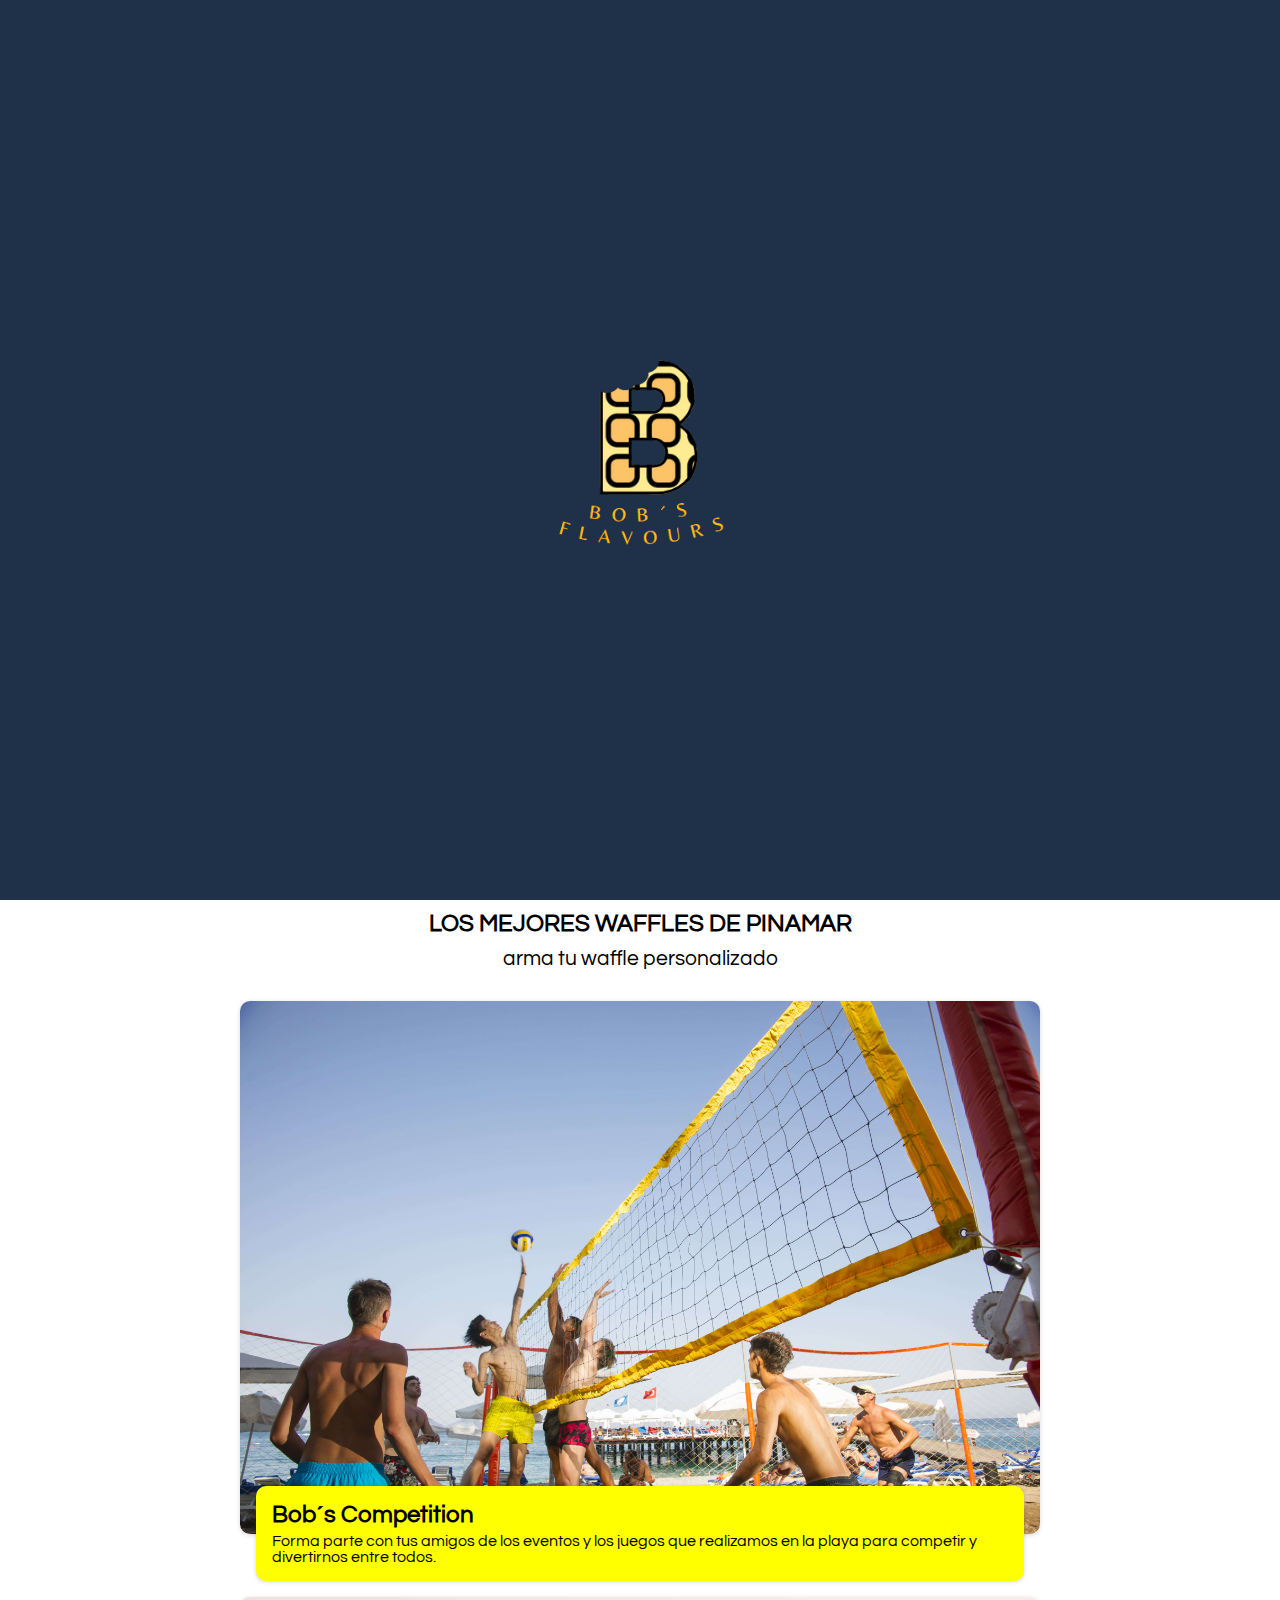
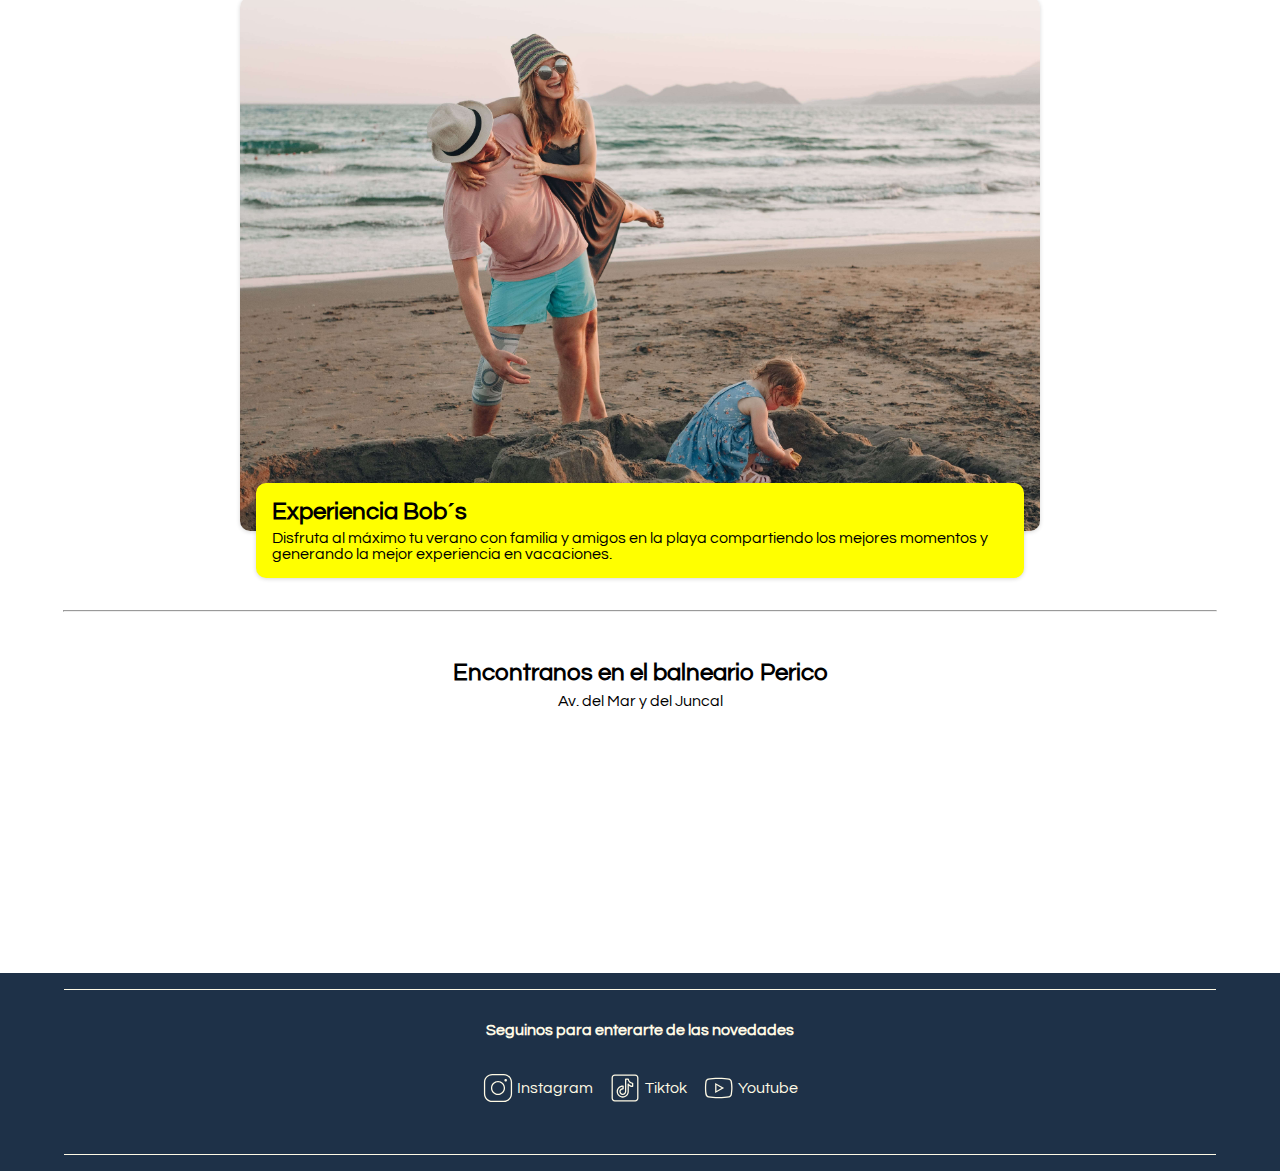
<file: index.html>
<!DOCTYPE html>
<html lang="es">
<head>
    <meta charset="UTF-8">
    <meta name="viewport" content="width=device-width, initial-scale=1.0">
    <meta name="author" content="Waffles Pinamar">
    <meta name="description" content="Disfruta de los mejores waffles en la playa en Pinamar. Nuestra marca ofrece sabores únicos y experiencias inolvidables en un entorno paradisíaco. ¡Endulza tu día con nosotros!">
    <meta name="keywords" content="waffles, postres, Pinamar, playa, balneario, gastronomía, dulces, snacks, comida playa">
    <meta name="robots" content="index, follow">
    <link rel="preconnect" href="https://fonts.googleapis.com">
    <link rel="preconnect" href="https://fonts.gstatic.com" crossorigin>
    <link href="https://fonts.googleapis.com/css2?family=Poppins:ital,wght@0,100;0,200;0,300;0,400;0,500;0,600;0,700;0,800;0,900;1,100;1,200;1,300;1,400;1,500;1,600;1,700;1,800;1,900&family=Questrial&display=swap" rel="stylesheet">
    <link rel="stylesheet" href="style.css">
    <title>Bob's</title>
    <!-- Open Graph para redes sociales -->
    <meta property="og:title" content="Waffles Pinamar - Los Mejores Waffles en la Playa">
    <meta property="og:description" content="Disfruta de los mejores waffles en Pinamar, con sabores únicos y una experiencia junto al mar. ¡Ven a visitarnos!">
    <meta property="og:image" content="https://bobswaffles.com/assets/img/Logo.png">
    <meta property="og:url" content="https://bobswaffles.com">
    <meta property="og:type" content="website">

    <!-- Twitter Cards -->
    <meta name="twitter:card" content="summary_large_image">
    <meta name="twitter:title" content="Waffles Pinamar - Los Mejores Waffles en la Playa">
    <meta name="twitter:description" content="Descubre los mejores waffles en Pinamar, ideales para disfrutar en la playa. ¡Prueba nuestro sabor único!">
    <meta name="twitter:image" content="https://bobswaffles.com/assets/img/Logo.png">

    <!-- Favicon -->
    <link rel="icon" type="image/png" href="assets/img/Logo.png"> <!-- Reemplaza con tu archivo de favicon -->
    <link rel="apple-touch-icon" href="assets/img/Logo.png"> <!-- Para dispositivos Apple -->
</head>
<body>
    <div id="splash-screen">
        <img src="assets/img/Logo.png" loading="lazy" alt="Logo" id="logo">
      </div>
    <header>
        <div class="logo">
            <a href=""><img class="logo" src="assets/img/Logo.png" alt="Logo Bob's"></a>
        </div>
        <div class="menu">
            <ul>
                <li><a href="assets/pages/nosotros.html">Nosotros</a></li>
                <li><a href="assets/pages/menu.html">Menú</a></li>
                <li><a href="#location">Ubicación</a></li>
            </ul>
        </div>
        <div class="space">

        </div>
    </header>

    <main>
        <!-- Video Inicio -->
        <section class="video-incio">
            <video autoplay muted loop class="video" src="assets/Video/VideosOriginal.mp4" playsinline></video>

        </section>
        <section class="video-texto">
            <div class="videos-iconos">
                <ul>
                    <li>
                        <a href="">
                        <svg xmlns="http://www.w3.org/2000/svg" x="0px" y="0px" width="50" height="50" viewBox="0 0 50 50">
                            <path d="M 16 3 C 8.8324839 3 3 8.8324839 3 16 L 3 34 C 3 41.167516 8.8324839 47 16 47 L 34 47 C 41.167516 47 47 41.167516 47 34 L 47 16 C 47 8.8324839 41.167516 3 34 3 L 16 3 z M 16 5 L 34 5 C 40.086484 5 45 9.9135161 45 16 L 45 34 C 45 40.086484 40.086484 45 34 45 L 16 45 C 9.9135161 45 5 40.086484 5 34 L 5 16 C 5 9.9135161 9.9135161 5 16 5 z M 37 11 A 2 2 0 0 0 35 13 A 2 2 0 0 0 37 15 A 2 2 0 0 0 39 13 A 2 2 0 0 0 37 11 z M 25 14 C 18.936712 14 14 18.936712 14 25 C 14 31.063288 18.936712 36 25 36 C 31.063288 36 36 31.063288 36 25 C 36 18.936712 31.063288 14 25 14 z M 25 16 C 29.982407 16 34 20.017593 34 25 C 34 29.982407 29.982407 34 25 34 C 20.017593 34 16 29.982407 16 25 C 16 20.017593 20.017593 16 25 16 z"></path>
                            </svg>
                        </a>
                    </li>
                    <li>
                        <a href="">
                            <svg xmlns="http://www.w3.org/2000/svg" x="0px" y="0px" width="50" height="50" viewBox="0 0 50 50">
                                <path d="M 9 4 C 6.2495759 4 4 6.2495759 4 9 L 4 41 C 4 43.750424 6.2495759 46 9 46 L 41 46 C 43.750424 46 46 43.750424 46 41 L 46 9 C 46 6.2495759 43.750424 4 41 4 L 9 4 z M 9 6 L 41 6 C 42.671576 6 44 7.3284241 44 9 L 44 41 C 44 42.671576 42.671576 44 41 44 L 9 44 C 7.3284241 44 6 42.671576 6 41 L 6 9 C 6 7.3284241 7.3284241 6 9 6 z M 26.042969 10 A 1.0001 1.0001 0 0 0 25.042969 10.998047 C 25.042969 10.998047 25.031984 15.873262 25.021484 20.759766 C 25.016184 23.203017 25.009799 25.64879 25.005859 27.490234 C 25.001922 29.331679 25 30.496833 25 30.59375 C 25 32.409009 23.351421 33.892578 21.472656 33.892578 C 19.608867 33.892578 18.121094 32.402853 18.121094 30.539062 C 18.121094 28.675273 19.608867 27.1875 21.472656 27.1875 C 21.535796 27.1875 21.663054 27.208245 21.880859 27.234375 A 1.0001 1.0001 0 0 0 23 26.240234 L 23 22.039062 A 1.0001 1.0001 0 0 0 22.0625 21.041016 C 21.906673 21.031216 21.710581 21.011719 21.472656 21.011719 C 16.223131 21.011719 11.945313 25.289537 11.945312 30.539062 C 11.945312 35.788589 16.223131 40.066406 21.472656 40.066406 C 26.72204 40.066409 31 35.788588 31 30.539062 L 31 21.490234 C 32.454611 22.653646 34.267517 23.390625 36.269531 23.390625 C 36.542588 23.390625 36.802305 23.374442 37.050781 23.351562 A 1.0001 1.0001 0 0 0 37.958984 22.355469 L 37.958984 17.685547 A 1.0001 1.0001 0 0 0 37.03125 16.6875 C 33.886609 16.461891 31.379838 14.012216 31.052734 10.896484 A 1.0001 1.0001 0 0 0 30.058594 10 L 26.042969 10 z M 27.041016 12 L 29.322266 12 C 30.049047 15.2987 32.626734 17.814404 35.958984 18.445312 L 35.958984 21.310547 C 33.820114 21.201935 31.941489 20.134948 30.835938 18.453125 A 1.0001 1.0001 0 0 0 29 19.003906 L 29 30.539062 C 29 34.707538 25.641273 38.066406 21.472656 38.066406 C 17.304181 38.066406 13.945312 34.707538 13.945312 30.539062 C 13.945312 26.538539 17.066083 23.363182 21 23.107422 L 21 25.283203 C 18.286416 25.535721 16.121094 27.762246 16.121094 30.539062 C 16.121094 33.483274 18.528445 35.892578 21.472656 35.892578 C 24.401892 35.892578 27 33.586491 27 30.59375 C 27 30.64267 27.001859 29.335571 27.005859 27.494141 C 27.009759 25.65271 27.016224 23.20692 27.021484 20.763672 C 27.030884 16.376775 27.039186 12.849206 27.041016 12 z"></path>
                                </svg>
                        </a>
                    </li>
                    <li>
                        <a href="">
                            <svg xmlns="http://www.w3.org/2000/svg" x="0px" y="0px" width="50" height="50" viewBox="0 0 50 50">
                                <path d="M 24.402344 9 C 17.800781 9 11.601563 9.5 8.300781 10.199219 C 6.101563 10.699219 4.199219 12.199219 3.800781 14.5 C 3.402344 16.898438 3 20.5 3 25 C 3 29.5 3.398438 33 3.898438 35.5 C 4.300781 37.699219 6.199219 39.300781 8.398438 39.800781 C 11.902344 40.5 17.898438 41 24.5 41 C 31.101563 41 37.097656 40.5 40.597656 39.800781 C 42.800781 39.300781 44.699219 37.800781 45.097656 35.5 C 45.5 33 46 29.402344 46.097656 24.902344 C 46.097656 20.402344 45.597656 16.800781 45.097656 14.300781 C 44.699219 12.101563 42.800781 10.5 40.597656 10 C 37.097656 9.5 31 9 24.402344 9 Z M 24.402344 11 C 31.601563 11 37.398438 11.597656 40.199219 12.097656 C 41.699219 12.5 42.898438 13.5 43.097656 14.800781 C 43.699219 18 44.097656 21.402344 44.097656 24.902344 C 44 29.199219 43.5 32.699219 43.097656 35.199219 C 42.800781 37.097656 40.800781 37.699219 40.199219 37.902344 C 36.597656 38.601563 30.597656 39.097656 24.597656 39.097656 C 18.597656 39.097656 12.5 38.699219 9 37.902344 C 7.5 37.5 6.300781 36.5 6.101563 35.199219 C 5.300781 32.398438 5 28.699219 5 25 C 5 20.398438 5.402344 17 5.800781 14.902344 C 6.101563 13 8.199219 12.398438 8.699219 12.199219 C 12 11.5 18.101563 11 24.402344 11 Z M 19 17 L 19 33 L 33 25 Z M 21 20.402344 L 29 25 L 21 29.597656 Z"></path>
                                </svg>
                        </a>
                    </li>
                </ul>
            </div>
            <div class="video-txt">
                <h3>CADA WAFFLE<br> ES UNA NUEVA EXPERIENCIA</h3>
                <button>¡PROBA TODAS!</button>
            </div>
        </section>

        <!-- Waffles -->
        <section class="waffles-competition">
            <div class="waffle-competition-txt">
                <h2>LOS MEJORES WAFFLES DE PINAMAR</h2>
                <p>arma tu waffle personalizado</p>
            </div>
            <div class="voleyTexto">
                <img class="voley" loading="lazy" src="assets/img/voley.jpg" alt="">
                <div class="voleySuper">
                <h2>Bob´s Competition</h2>
                <p>Forma parte con tus amigos de los eventos y los juegos  que realizamos en la playa para competir y divertirnos entre todos.</p>
                </div>
            </div>
        </section>
        <!-- Family Beach -->
        <section class="waffles-competition">
            <div class="voleyTexto">
                <img class="voley" loading="lazy" src="assets/img/beach.jpg" alt="">
                <div class="voleySuper">
                <h2>Experiencia Bob´s</h2>
                <p> Disfruta al máximo tu verano con familia y amigos en la playa compartiendo los mejores momentos y generando la mejor experiencia en vacaciones.</p>
                </div>
            </div>
        </section>

        <div class="hr">
        <hr> 
        </div>

        <div class="lof" id="location"></div>
        <!-- Location -->
        <section class="location">
            <h2>Encontranos en el balneario Perico</h2>
            <p>Av. del Mar y del Juncal</p>
            <iframe src="https://www.google.com/maps/embed?pb=!1m18!1m12!1m3!1d50902.06744270664!2d-56.89574763407777!3d-37.11989217649988!2m3!1f0!2f0!3f0!3m2!1i1024!2i768!4f13.1!3m3!1m2!1s0x959c9ca31680bf61%3A0x729c91d143ddf32f!2sRestaurante%20Perico%20Balneario!5e0!3m2!1sen!2sar!4v1734750715689!5m2!1sen!2sar" width="100%" height="200" style="border:0;" allowfullscreen="" loading="lazy" referrerpolicy="no-referrer-when-downgrade"></iframe>
        </section>

        <!-- Redes -->
         <div class="redes">
            <div class="linea"></div>
            <h2>Seguinos para enterarte de las novedades</h2>
            <div class="iconos">
                <div class="iconoRedes">
                    <svg xmlns="http://www.w3.org/2000/svg" x="0px" y="0px" width="100" height="100" viewBox="0,0,256,256">
                        <g fill="#fffae5" fill-rule="nonzero" stroke="none" stroke-width="1" stroke-linecap="butt" stroke-linejoin="miter" stroke-miterlimit="10" stroke-dasharray="" stroke-dashoffset="0" font-family="none" font-weight="none" font-size="none" text-anchor="none" style="mix-blend-mode: normal"><g transform="scale(5.12,5.12)"><path d="M16,3c-7.16752,0 -13,5.83248 -13,13v18c0,7.16752 5.83248,13 13,13h18c7.16752,0 13,-5.83248 13,-13v-18c0,-7.16752 -5.83248,-13 -13,-13zM16,5h18c6.08648,0 11,4.91352 11,11v18c0,6.08648 -4.91352,11 -11,11h-18c-6.08648,0 -11,-4.91352 -11,-11v-18c0,-6.08648 4.91352,-11 11,-11zM37,11c-1.10457,0 -2,0.89543 -2,2c0,1.10457 0.89543,2 2,2c1.10457,0 2,-0.89543 2,-2c0,-1.10457 -0.89543,-2 -2,-2zM25,14c-6.06329,0 -11,4.93671 -11,11c0,6.06329 4.93671,11 11,11c6.06329,0 11,-4.93671 11,-11c0,-6.06329 -4.93671,-11 -11,-11zM25,16c4.98241,0 9,4.01759 9,9c0,4.98241 -4.01759,9 -9,9c-4.98241,0 -9,-4.01759 -9,-9c0,-4.98241 4.01759,-9 9,-9z"></path></g></g>
                        </svg>
                    <p>Instagram</p>
                </div>
                <div class="iconoRedes">
                    <svg xmlns="http://www.w3.org/2000/svg" x="0px" y="0px" width="100" height="100" viewBox="0,0,256,256">
                        <g fill="#fffae5" fill-rule="nonzero" stroke="none" stroke-width="1" stroke-linecap="butt" stroke-linejoin="miter" stroke-miterlimit="10" stroke-dasharray="" stroke-dashoffset="0" font-family="none" font-weight="none" font-size="none" text-anchor="none" style="mix-blend-mode: normal"><g transform="scale(5.12,5.12)"><path d="M9,4c-2.75042,0 -5,2.24958 -5,5v32c0,2.75042 2.24958,5 5,5h32c2.75042,0 5,-2.24958 5,-5v-32c0,-2.75042 -2.24958,-5 -5,-5zM9,6h32c1.67158,0 3,1.32842 3,3v32c0,1.67158 -1.32842,3 -3,3h-32c-1.67158,0 -3,-1.32842 -3,-3v-32c0,-1.67158 1.32842,-3 3,-3zM26.04297,10c-0.5515,0.00005 -0.99887,0.44655 -1,0.99805c0,0 -0.01098,4.87522 -0.02148,9.76172c-0.0053,2.44325 -0.01168,4.88902 -0.01562,6.73047c-0.00394,1.84145 -0.00586,3.0066 -0.00586,3.10352c0,1.81526 -1.64858,3.29883 -3.52734,3.29883c-1.86379,0 -3.35156,-1.48972 -3.35156,-3.35352c0,-1.86379 1.48777,-3.35156 3.35156,-3.35156c0.06314,0 0.1904,0.02075 0.4082,0.04688c0.28415,0.03406 0.56927,-0.05523 0.78323,-0.24529c0.21396,-0.19006 0.33624,-0.46267 0.33591,-0.74885v-4.20117c-0.00005,-0.528 -0.41054,-0.965 -0.9375,-0.99805c-0.15583,-0.0098 -0.35192,-0.0293 -0.58984,-0.0293c-5.24953,0 -9.52734,4.27782 -9.52734,9.52734c0,5.24953 4.27782,9.52734 9.52734,9.52734c5.24938,0 9.52734,-4.27782 9.52734,-9.52734v-9.04883c1.45461,1.16341 3.26752,1.90039 5.26953,1.90039c0.27306,0 0.53277,-0.01618 0.78125,-0.03906c0.51463,-0.04749 0.90832,-0.47927 0.9082,-0.99609v-4.66992c0.0003,-0.52448 -0.40463,-0.9601 -0.92773,-0.99805c-3.14464,-0.22561 -5.65141,-2.67528 -5.97852,-5.79102c-0.05305,-0.50925 -0.48214,-0.89619 -0.99414,-0.89648zM27.04102,12h2.28125c0.72678,3.2987 3.30447,5.8144 6.63672,6.44531v2.86523c-2.13887,-0.10861 -4.01749,-1.1756 -5.12305,-2.85742c-0.24284,-0.36962 -0.69961,-0.53585 -1.12322,-0.40877c-0.4236,0.12708 -0.71344,0.51729 -0.71272,0.95955v11.53516c0,4.16848 -3.35873,7.52734 -7.52734,7.52734c-4.16848,0 -7.52734,-3.35887 -7.52734,-7.52734c0,-4.00052 3.12077,-7.17588 7.05469,-7.43164v2.17578c-2.71358,0.25252 -4.87891,2.47904 -4.87891,5.25586c0,2.94421 2.40735,5.35352 5.35156,5.35352c2.92924,0 5.52734,-2.30609 5.52734,-5.29883c0,0.04892 0.00186,-1.25818 0.00586,-3.09961c0.0039,-1.84143 0.01037,-4.28722 0.01563,-6.73047c0.0094,-4.3869 0.0177,-7.91447 0.01953,-8.76367z"></path></g></g>
                        </svg>
                    <p>Tiktok</p>
                </div>
                <div class="iconoRedes">
                    <svg xmlns="http://www.w3.org/2000/svg" x="0px" y="0px" width="100" height="100" viewBox="0,0,256,256">
                        <g fill="#fffae5" fill-rule="nonzero" stroke="none" stroke-width="1" stroke-linecap="butt" stroke-linejoin="miter" stroke-miterlimit="10" stroke-dasharray="" stroke-dashoffset="0" font-family="none" font-weight="none" font-size="none" text-anchor="none" style="mix-blend-mode: normal"><g transform="scale(5.12,5.12)"><path d="M24.40234,9c-6.60156,0 -12.80078,0.5 -16.10156,1.19922c-2.19922,0.5 -4.10156,2 -4.5,4.30078c-0.39844,2.39844 -0.80078,6 -0.80078,10.5c0,4.5 0.39844,8 0.89844,10.5c0.40234,2.19922 2.30078,3.80078 4.5,4.30078c3.50391,0.69922 9.5,1.19922 16.10156,1.19922c6.60156,0 12.59766,-0.5 16.09766,-1.19922c2.20313,-0.5 4.10156,-2 4.5,-4.30078c0.40234,-2.5 0.90234,-6.09766 1,-10.59766c0,-4.5 -0.5,-8.10156 -1,-10.60156c-0.39844,-2.19922 -2.29687,-3.80078 -4.5,-4.30078c-3.5,-0.5 -9.59766,-1 -16.19531,-1zM24.40234,11c7.19922,0 12.99609,0.59766 15.79688,1.09766c1.5,0.40234 2.69922,1.40234 2.89844,2.70313c0.60156,3.19922 1,6.60156 1,10.10156c-0.09766,4.29688 -0.59766,7.79688 -1,10.29688c-0.29687,1.89844 -2.29687,2.5 -2.89844,2.70313c-3.60156,0.69922 -9.60156,1.19531 -15.60156,1.19531c-6,0 -12.09766,-0.39844 -15.59766,-1.19531c-1.5,-0.40234 -2.69922,-1.40234 -2.89844,-2.70312c-0.80078,-2.80078 -1.10156,-6.5 -1.10156,-10.19922c0,-4.60156 0.40234,-8 0.80078,-10.09766c0.30078,-1.90234 2.39844,-2.50391 2.89844,-2.70312c3.30078,-0.69922 9.40234,-1.19922 15.70313,-1.19922zM19,17v16l14,-8zM21,20.40234l8,4.59766l-8,4.59766z"></path></g></g>
                        </svg>
                    <p>Youtube</p>
                </div>
            </div>
            <div class="linea"></div>
         </div>

    </main>

    <script src="script.js"></script>
</body>
</html>
</file>
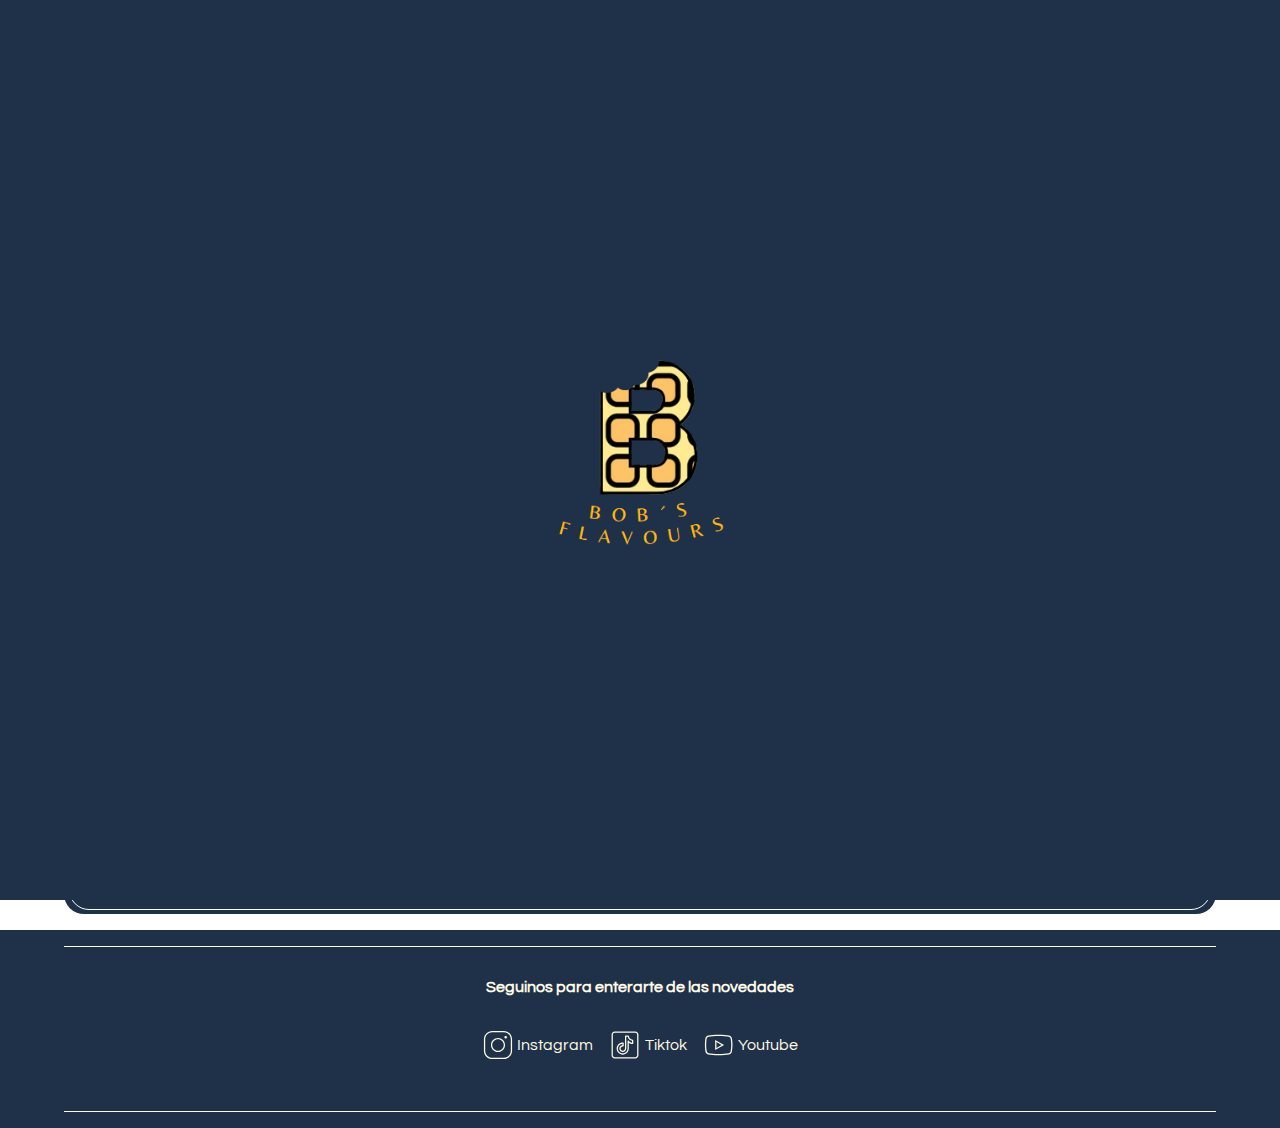
<file: assets/pages/menu.html>
<!DOCTYPE html>
<html lang="es">
<head>
    <meta charset="UTF-8">
    <meta name="viewport" content="width=device-width, initial-scale=1.0">
    <link rel="preconnect" href="https://fonts.googleapis.com">
    <meta name="author" content="Waffles Pinamar">
    <meta name="description" content="Disfruta de los mejores waffles en la playa en Pinamar. Nuestra marca ofrece sabores únicos y experiencias inolvidables en un entorno paradisíaco. ¡Endulza tu día con nosotros!">
    <meta name="keywords" content="waffles, postres, Pinamar, playa, balneario, gastronomía, dulces, snacks, comida playa">
    <meta name="robots" content="index, follow">
    <link rel="preconnect" href="https://fonts.gstatic.com" crossorigin>
    <link href="https://fonts.googleapis.com/css2?family=Poppins:ital,wght@0,100;0,200;0,300;0,400;0,500;0,600;0,700;0,800;0,900;1,100;1,200;1,300;1,400;1,500;1,600;1,700;1,800;1,900&family=Questrial&display=swap" rel="stylesheet">
    <link rel="stylesheet" href="../../style.css">
    <title>Bob's Menu</title>
    <!-- Open Graph para redes sociales -->
    <meta property="og:title" content="Waffles Pinamar - Los Mejores Waffles en la Playa">
    <meta property="og:description" content="Disfruta de los mejores waffles en Pinamar, con sabores únicos y una experiencia junto al mar. ¡Ven a visitarnos!">
    <meta property="og:image" content="https://bobswaffles.com/assets/img/Logo.png">
    <meta property="og:url" content="https://bobswaffles.com">
    <meta property="og:type" content="website">

    <!-- Twitter Cards -->
    <meta name="twitter:card" content="summary_large_image">
    <meta name="twitter:title" content="Waffles Pinamar - Los Mejores Waffles en la Playa">
    <meta name="twitter:description" content="Descubre los mejores waffles en Pinamar, ideales para disfrutar en la playa. ¡Prueba nuestro sabor único!">
    <meta name="twitter:image" content="https://bobswaffles.com/assets/img/Logo.png">

    <!-- Favicon -->
    <link rel="icon" type="image/png" href="../img/Logo.png"> <!-- Reemplaza con tu archivo de favicon -->
    <link rel="apple-touch-icon" href="../img/Logo.png"> <!-- Para dispositivos Apple -->
</head>
<body>
    <div id="splash-screen">
        <img src="../img/Logo.png" loading="lazy" alt="Logo" id="logo">
      </div>
    <header>
        <div class="logo">
            <a href="../../index.html"><img loading="lazy" class="logo" src="../img/Logo.png" alt="Logo Bob's"></a>
        </div>
        <div class="menu">
            <ul>
                <li><a href="nosotros.html">Nosotros</a></li>
                <li><a href="#">Menú</a></li>
                <li><a href="../../index.html#location">Ubicación</a></li>
            </ul>
        </div>
        <div class="space">

        </div>
    </header>
    <div class="carta">
        <h2>Edicion<br>Bob's waffles</h2>
        <div class="dulce">
            <div class="lineaMenu">
                <h3 class="menuTitulo">DULCES</h3>
                <div class="waffle">
                    <p>Waffle</p>
                    <img loading="lazy" src="../img/ferro.webp" alt="Logo de ferrero">
                </div>
                <div class="waffle">
                    <p>Waffle</p>
                    <img loading="lazy" src="../img/logo-chocotorta-receta-oficial.png" alt="Logo de chocotorta">
                </div>
                <div class="waffle">
                    <p>Waffle</p>
                    <img loading="lazy" src="../img/oreo.webp" alt="Logo de oreo">
                </div>
                <div class="waffle">
                    <img loading="lazy" src="../img/Logo_Nutella.svg.png" alt="Logo de nutella">
                    <p>y frutos rojos</p>
                </div>
                <div class="waffle">
                    <img loading="lazy" src="../img/Logo_Nutella.svg.png" alt="Logo de nutella">
                    <p>y frutilla</p>
                </div>
                <div class="waffle">
                    <img loading="lazy" src="../img/Logo_Nutella.svg.png" alt="Logo de nutella">
                </div>
                <div class="waffle">
                    <p>DDL o Crema y Frutos rojos</p>
                </div>
                <div class="waffle">
                    <p>DDL o Crema y Banana</p>
                </div>
                <div class="waffle">
                    <p>DDL o Crema y Frutilla</p>
                </div>
                <div class="waffle">
                    <p>Dulce de leche y Crema</p>
                </div>
                <div class="waffle">
                    <p>Dulce de leche o crema</p>
                </div>
                <div class="waffle">
                    <p>Baño de chocolate</p>
                </div>
            </div>
        </div>

        <div class="salado">
            <div class="lineaBlanca">
                <h3 class="menuTitulo">SALADO</h3>
                <div class="waffleSalado">
                    <p>CAPRESE</p>
                    <p class="fino">Muzza, albahaca, cherry</p>
                </div>
                <div class="waffleSalado">
                    <p>BOBI BOB</p>
                    <p class="fino">Ciboulette, jamón crudo, rúcula, cherry</p>
                </div>
                <div class="waffleSalado">
                    <p>VEGGIE</p>
                    <p class="fino">Ciboulette, cherry, palta, rúcula</p>
                </div>
            </div>
        </div>
        
    </div>


    <div class="redes">
        <div class="linea"></div>
        <h2>Seguinos para enterarte de las novedades</h2>
        <div class="iconos">
            <div class="iconoRedes">
                <svg xmlns="http://www.w3.org/2000/svg" x="0px" y="0px" width="100" height="100" viewBox="0,0,256,256">
                    <g fill="#fffae5" fill-rule="nonzero" stroke="none" stroke-width="1" stroke-linecap="butt" stroke-linejoin="miter" stroke-miterlimit="10" stroke-dasharray="" stroke-dashoffset="0" font-family="none" font-weight="none" font-size="none" text-anchor="none" style="mix-blend-mode: normal"><g transform="scale(5.12,5.12)"><path d="M16,3c-7.16752,0 -13,5.83248 -13,13v18c0,7.16752 5.83248,13 13,13h18c7.16752,0 13,-5.83248 13,-13v-18c0,-7.16752 -5.83248,-13 -13,-13zM16,5h18c6.08648,0 11,4.91352 11,11v18c0,6.08648 -4.91352,11 -11,11h-18c-6.08648,0 -11,-4.91352 -11,-11v-18c0,-6.08648 4.91352,-11 11,-11zM37,11c-1.10457,0 -2,0.89543 -2,2c0,1.10457 0.89543,2 2,2c1.10457,0 2,-0.89543 2,-2c0,-1.10457 -0.89543,-2 -2,-2zM25,14c-6.06329,0 -11,4.93671 -11,11c0,6.06329 4.93671,11 11,11c6.06329,0 11,-4.93671 11,-11c0,-6.06329 -4.93671,-11 -11,-11zM25,16c4.98241,0 9,4.01759 9,9c0,4.98241 -4.01759,9 -9,9c-4.98241,0 -9,-4.01759 -9,-9c0,-4.98241 4.01759,-9 9,-9z"></path></g></g>
                    </svg>
                <p>Instagram</p>
            </div>
            <div class="iconoRedes">
                <svg xmlns="http://www.w3.org/2000/svg" x="0px" y="0px" width="100" height="100" viewBox="0,0,256,256">
                    <g fill="#fffae5" fill-rule="nonzero" stroke="none" stroke-width="1" stroke-linecap="butt" stroke-linejoin="miter" stroke-miterlimit="10" stroke-dasharray="" stroke-dashoffset="0" font-family="none" font-weight="none" font-size="none" text-anchor="none" style="mix-blend-mode: normal"><g transform="scale(5.12,5.12)"><path d="M9,4c-2.75042,0 -5,2.24958 -5,5v32c0,2.75042 2.24958,5 5,5h32c2.75042,0 5,-2.24958 5,-5v-32c0,-2.75042 -2.24958,-5 -5,-5zM9,6h32c1.67158,0 3,1.32842 3,3v32c0,1.67158 -1.32842,3 -3,3h-32c-1.67158,0 -3,-1.32842 -3,-3v-32c0,-1.67158 1.32842,-3 3,-3zM26.04297,10c-0.5515,0.00005 -0.99887,0.44655 -1,0.99805c0,0 -0.01098,4.87522 -0.02148,9.76172c-0.0053,2.44325 -0.01168,4.88902 -0.01562,6.73047c-0.00394,1.84145 -0.00586,3.0066 -0.00586,3.10352c0,1.81526 -1.64858,3.29883 -3.52734,3.29883c-1.86379,0 -3.35156,-1.48972 -3.35156,-3.35352c0,-1.86379 1.48777,-3.35156 3.35156,-3.35156c0.06314,0 0.1904,0.02075 0.4082,0.04688c0.28415,0.03406 0.56927,-0.05523 0.78323,-0.24529c0.21396,-0.19006 0.33624,-0.46267 0.33591,-0.74885v-4.20117c-0.00005,-0.528 -0.41054,-0.965 -0.9375,-0.99805c-0.15583,-0.0098 -0.35192,-0.0293 -0.58984,-0.0293c-5.24953,0 -9.52734,4.27782 -9.52734,9.52734c0,5.24953 4.27782,9.52734 9.52734,9.52734c5.24938,0 9.52734,-4.27782 9.52734,-9.52734v-9.04883c1.45461,1.16341 3.26752,1.90039 5.26953,1.90039c0.27306,0 0.53277,-0.01618 0.78125,-0.03906c0.51463,-0.04749 0.90832,-0.47927 0.9082,-0.99609v-4.66992c0.0003,-0.52448 -0.40463,-0.9601 -0.92773,-0.99805c-3.14464,-0.22561 -5.65141,-2.67528 -5.97852,-5.79102c-0.05305,-0.50925 -0.48214,-0.89619 -0.99414,-0.89648zM27.04102,12h2.28125c0.72678,3.2987 3.30447,5.8144 6.63672,6.44531v2.86523c-2.13887,-0.10861 -4.01749,-1.1756 -5.12305,-2.85742c-0.24284,-0.36962 -0.69961,-0.53585 -1.12322,-0.40877c-0.4236,0.12708 -0.71344,0.51729 -0.71272,0.95955v11.53516c0,4.16848 -3.35873,7.52734 -7.52734,7.52734c-4.16848,0 -7.52734,-3.35887 -7.52734,-7.52734c0,-4.00052 3.12077,-7.17588 7.05469,-7.43164v2.17578c-2.71358,0.25252 -4.87891,2.47904 -4.87891,5.25586c0,2.94421 2.40735,5.35352 5.35156,5.35352c2.92924,0 5.52734,-2.30609 5.52734,-5.29883c0,0.04892 0.00186,-1.25818 0.00586,-3.09961c0.0039,-1.84143 0.01037,-4.28722 0.01563,-6.73047c0.0094,-4.3869 0.0177,-7.91447 0.01953,-8.76367z"></path></g></g>
                    </svg>
                <p>Tiktok</p>
            </div>
            <div class="iconoRedes">
                <svg xmlns="http://www.w3.org/2000/svg" x="0px" y="0px" width="100" height="100" viewBox="0,0,256,256">
                    <g fill="#fffae5" fill-rule="nonzero" stroke="none" stroke-width="1" stroke-linecap="butt" stroke-linejoin="miter" stroke-miterlimit="10" stroke-dasharray="" stroke-dashoffset="0" font-family="none" font-weight="none" font-size="none" text-anchor="none" style="mix-blend-mode: normal"><g transform="scale(5.12,5.12)"><path d="M24.40234,9c-6.60156,0 -12.80078,0.5 -16.10156,1.19922c-2.19922,0.5 -4.10156,2 -4.5,4.30078c-0.39844,2.39844 -0.80078,6 -0.80078,10.5c0,4.5 0.39844,8 0.89844,10.5c0.40234,2.19922 2.30078,3.80078 4.5,4.30078c3.50391,0.69922 9.5,1.19922 16.10156,1.19922c6.60156,0 12.59766,-0.5 16.09766,-1.19922c2.20313,-0.5 4.10156,-2 4.5,-4.30078c0.40234,-2.5 0.90234,-6.09766 1,-10.59766c0,-4.5 -0.5,-8.10156 -1,-10.60156c-0.39844,-2.19922 -2.29687,-3.80078 -4.5,-4.30078c-3.5,-0.5 -9.59766,-1 -16.19531,-1zM24.40234,11c7.19922,0 12.99609,0.59766 15.79688,1.09766c1.5,0.40234 2.69922,1.40234 2.89844,2.70313c0.60156,3.19922 1,6.60156 1,10.10156c-0.09766,4.29688 -0.59766,7.79688 -1,10.29688c-0.29687,1.89844 -2.29687,2.5 -2.89844,2.70313c-3.60156,0.69922 -9.60156,1.19531 -15.60156,1.19531c-6,0 -12.09766,-0.39844 -15.59766,-1.19531c-1.5,-0.40234 -2.69922,-1.40234 -2.89844,-2.70312c-0.80078,-2.80078 -1.10156,-6.5 -1.10156,-10.19922c0,-4.60156 0.40234,-8 0.80078,-10.09766c0.30078,-1.90234 2.39844,-2.50391 2.89844,-2.70312c3.30078,-0.69922 9.40234,-1.19922 15.70313,-1.19922zM19,17v16l14,-8zM21,20.40234l8,4.59766l-8,4.59766z"></path></g></g>
                    </svg>
                <p>Youtube</p>
            </div>
        </div>
        <div class="linea"></div>
     </div>

     <script src="../../script.js"></script>
</body>
</html>
</file>
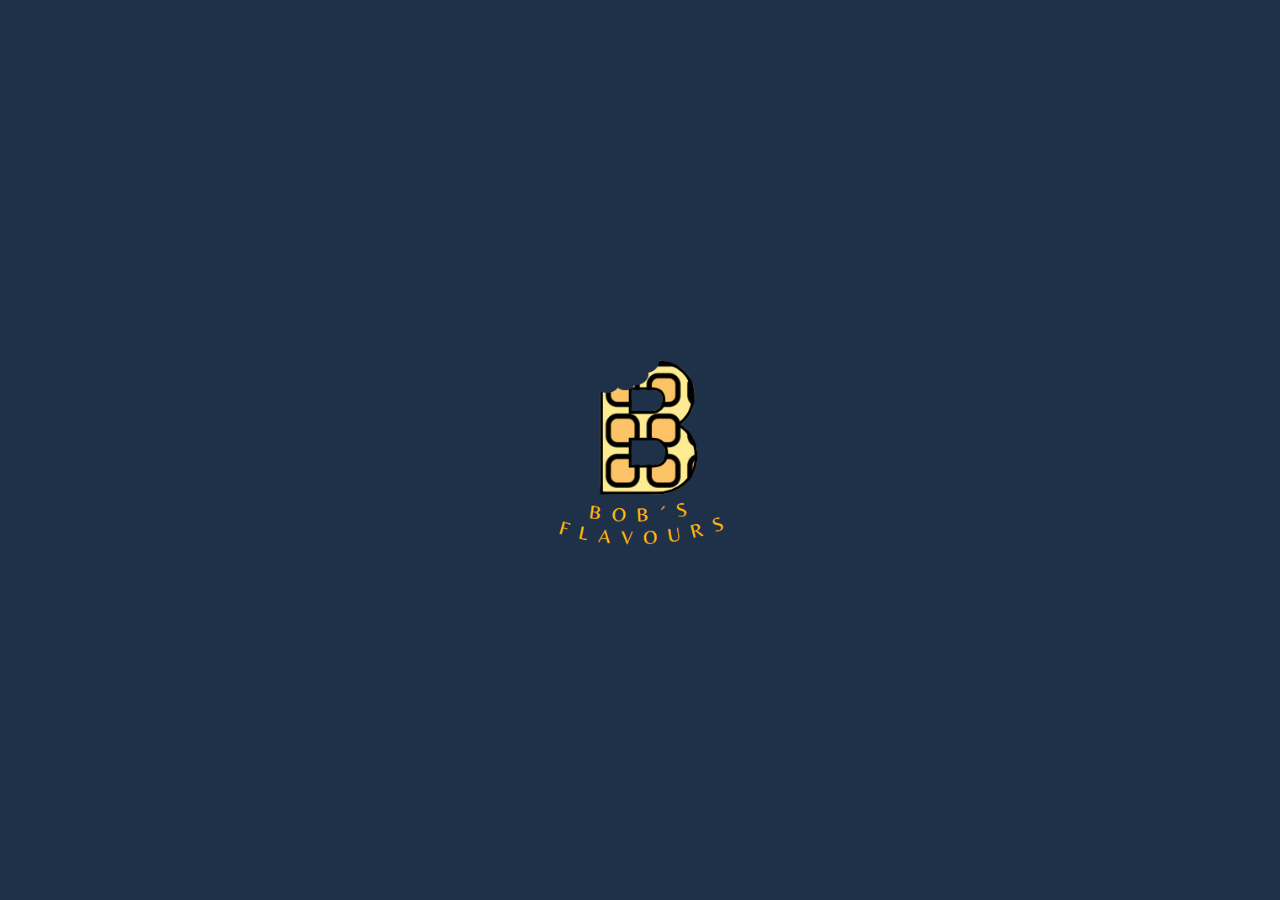
<file: assets/pages/nosotros.html>
<!DOCTYPE html>
<html lang="es">
<head>
    <meta charset="UTF-8">
    <meta name="viewport" content="width=device-width, initial-scale=1.0">
    <link rel="preconnect" href="https://fonts.googleapis.com">
    <meta name="author" content="Waffles Pinamar">
    <meta name="description" content="Disfruta de los mejores waffles en la playa en Pinamar. Nuestra marca ofrece sabores únicos y experiencias inolvidables en un entorno paradisíaco. ¡Endulza tu día con nosotros!">
    <meta name="keywords" content="waffles, postres, Pinamar, playa, balneario, gastronomía, dulces, snacks, comida playa">
    <meta name="robots" content="index, follow">
    <link rel="preconnect" href="https://fonts.gstatic.com" crossorigin>
    <link href="https://fonts.googleapis.com/css2?family=Poppins:ital,wght@0,100;0,200;0,300;0,400;0,500;0,600;0,700;0,800;0,900;1,100;1,200;1,300;1,400;1,500;1,600;1,700;1,800;1,900&family=Questrial&display=swap" rel="stylesheet">
    <link rel="stylesheet" href="../../style.css">
    <title>Bob's Menu</title>
    <!-- Open Graph para redes sociales -->
    <meta property="og:title" content="Waffles Pinamar - Los Mejores Waffles en la Playa">
    <meta property="og:description" content="Disfruta de los mejores waffles en Pinamar, con sabores únicos y una experiencia junto al mar. ¡Ven a visitarnos!">
    <meta property="og:image" content="https://bobswaffles.com/assets/img/Logo.png">
    <meta property="og:url" content="https://bobswaffles.com">
    <meta property="og:type" content="website">

    <!-- Twitter Cards -->
    <meta name="twitter:card" content="summary_large_image">
    <meta name="twitter:title" content="Waffles Pinamar - Los Mejores Waffles en la Playa">
    <meta name="twitter:description" content="Descubre los mejores waffles en Pinamar, ideales para disfrutar en la playa. ¡Prueba nuestro sabor único!">
    <meta name="twitter:image" content="https://bobswaffles.com/assets/img/Logo.png">

    <!-- Favicon -->
    <link rel="icon" type="image/png" href="../img/Logo.png"> <!-- Reemplaza con tu archivo de favicon -->
    <link rel="apple-touch-icon" href="../img/Logo.png"> <!-- Para dispositivos Apple -->
</head>
<body>
    <div id="splash-screen">
        <img src="../img/Logo.png" loading="lazy" alt="Logo" id="logo">
      </div>
    <header>
        <div class="logo">
            <a href="../../index.html"><img class="logo" loading="lazy" src="../img/Logo.png" alt="Logo Bob's"></a>
        </div>
        <div class="menu">
            <ul>
                <li><a href="#">Nosotros</a></li>
                <li><a href="menu.html">Menú</a></li>
                <li><a href="../../index.html#location">Ubicación</a></li>
            </ul>
        </div>
        <div class="space">
        </div>
    </header>

    <div class="nosotros">
        <h2>Nosotros</h2>
        <div class="quienesSomos">
            <h3>¿Quiénes somos?</h3>
            <p>Somos Bob’s, un <strong>emprendimiento</strong> inspirado en crear un impacto social positivo, buscando conectar a las <strong>personas</strong> con la diversión de comer un buen waffle.
                <br>
                <br>

                Para lograr esto, nos enfocamos en crear <strong>productos únicos</strong> que deleiten a nuestros usuarios, incentivándonos a crear  <strong>nuevos sabores y experiencias.</strong>
                <br>
                <br>
                
                 También desarrollamos un espacio acogedor, ideal para  <strong>compartir</strong> tiempos de <strong>ocio, relax y deporte</strong> con <strong>amigos</strong> y <strong>familia</strong> viviendo la <strong>experincia Bob´s.</strong></p>
        </div>
        <div class="mision">
            <h3>Misión</h3>
            <p>Alimentar e inspirar el alma humana. Un waffle, una persona y una comunidad al mismo tiempo.</p>
        </div>

        <div class="vision">
            <h3>Visión</h3>
            <p>Crear una comunidad Bob´s plantando una semilla en el corazón de nuestra cultura.</p>
        </div>

        <div class="ambiente">
            <h3>Compromiso socioambeintal</h3>
            <p>Nos comprometemos a promover la sustentabilidad concientizando a nuestros colaboradores, partners y usuarios de no contaminar espacios públicos. Cuidando así las playas, conservando la naturaleza y creando una comunidad mas responsable y consciente.</p>
        </div>
    </div>
    

 
    <div class="redes">
        <div class="linea"></div>
        <h2>Seguinos para enterarte de las novedades</h2>
        <div class="iconos">
            <div class="iconoRedes">
                <svg xmlns="http://www.w3.org/2000/svg" x="0px" y="0px" width="100" height="100" viewBox="0,0,256,256">
                    <g fill="#fffae5" fill-rule="nonzero" stroke="none" stroke-width="1" stroke-linecap="butt" stroke-linejoin="miter" stroke-miterlimit="10" stroke-dasharray="" stroke-dashoffset="0" font-family="none" font-weight="none" font-size="none" text-anchor="none" style="mix-blend-mode: normal"><g transform="scale(5.12,5.12)"><path d="M16,3c-7.16752,0 -13,5.83248 -13,13v18c0,7.16752 5.83248,13 13,13h18c7.16752,0 13,-5.83248 13,-13v-18c0,-7.16752 -5.83248,-13 -13,-13zM16,5h18c6.08648,0 11,4.91352 11,11v18c0,6.08648 -4.91352,11 -11,11h-18c-6.08648,0 -11,-4.91352 -11,-11v-18c0,-6.08648 4.91352,-11 11,-11zM37,11c-1.10457,0 -2,0.89543 -2,2c0,1.10457 0.89543,2 2,2c1.10457,0 2,-0.89543 2,-2c0,-1.10457 -0.89543,-2 -2,-2zM25,14c-6.06329,0 -11,4.93671 -11,11c0,6.06329 4.93671,11 11,11c6.06329,0 11,-4.93671 11,-11c0,-6.06329 -4.93671,-11 -11,-11zM25,16c4.98241,0 9,4.01759 9,9c0,4.98241 -4.01759,9 -9,9c-4.98241,0 -9,-4.01759 -9,-9c0,-4.98241 4.01759,-9 9,-9z"></path></g></g>
                    </svg>
                <p>Instagram</p>
            </div>
            <div class="iconoRedes">
                <svg xmlns="http://www.w3.org/2000/svg" x="0px" y="0px" width="100" height="100" viewBox="0,0,256,256">
                    <g fill="#fffae5" fill-rule="nonzero" stroke="none" stroke-width="1" stroke-linecap="butt" stroke-linejoin="miter" stroke-miterlimit="10" stroke-dasharray="" stroke-dashoffset="0" font-family="none" font-weight="none" font-size="none" text-anchor="none" style="mix-blend-mode: normal"><g transform="scale(5.12,5.12)"><path d="M9,4c-2.75042,0 -5,2.24958 -5,5v32c0,2.75042 2.24958,5 5,5h32c2.75042,0 5,-2.24958 5,-5v-32c0,-2.75042 -2.24958,-5 -5,-5zM9,6h32c1.67158,0 3,1.32842 3,3v32c0,1.67158 -1.32842,3 -3,3h-32c-1.67158,0 -3,-1.32842 -3,-3v-32c0,-1.67158 1.32842,-3 3,-3zM26.04297,10c-0.5515,0.00005 -0.99887,0.44655 -1,0.99805c0,0 -0.01098,4.87522 -0.02148,9.76172c-0.0053,2.44325 -0.01168,4.88902 -0.01562,6.73047c-0.00394,1.84145 -0.00586,3.0066 -0.00586,3.10352c0,1.81526 -1.64858,3.29883 -3.52734,3.29883c-1.86379,0 -3.35156,-1.48972 -3.35156,-3.35352c0,-1.86379 1.48777,-3.35156 3.35156,-3.35156c0.06314,0 0.1904,0.02075 0.4082,0.04688c0.28415,0.03406 0.56927,-0.05523 0.78323,-0.24529c0.21396,-0.19006 0.33624,-0.46267 0.33591,-0.74885v-4.20117c-0.00005,-0.528 -0.41054,-0.965 -0.9375,-0.99805c-0.15583,-0.0098 -0.35192,-0.0293 -0.58984,-0.0293c-5.24953,0 -9.52734,4.27782 -9.52734,9.52734c0,5.24953 4.27782,9.52734 9.52734,9.52734c5.24938,0 9.52734,-4.27782 9.52734,-9.52734v-9.04883c1.45461,1.16341 3.26752,1.90039 5.26953,1.90039c0.27306,0 0.53277,-0.01618 0.78125,-0.03906c0.51463,-0.04749 0.90832,-0.47927 0.9082,-0.99609v-4.66992c0.0003,-0.52448 -0.40463,-0.9601 -0.92773,-0.99805c-3.14464,-0.22561 -5.65141,-2.67528 -5.97852,-5.79102c-0.05305,-0.50925 -0.48214,-0.89619 -0.99414,-0.89648zM27.04102,12h2.28125c0.72678,3.2987 3.30447,5.8144 6.63672,6.44531v2.86523c-2.13887,-0.10861 -4.01749,-1.1756 -5.12305,-2.85742c-0.24284,-0.36962 -0.69961,-0.53585 -1.12322,-0.40877c-0.4236,0.12708 -0.71344,0.51729 -0.71272,0.95955v11.53516c0,4.16848 -3.35873,7.52734 -7.52734,7.52734c-4.16848,0 -7.52734,-3.35887 -7.52734,-7.52734c0,-4.00052 3.12077,-7.17588 7.05469,-7.43164v2.17578c-2.71358,0.25252 -4.87891,2.47904 -4.87891,5.25586c0,2.94421 2.40735,5.35352 5.35156,5.35352c2.92924,0 5.52734,-2.30609 5.52734,-5.29883c0,0.04892 0.00186,-1.25818 0.00586,-3.09961c0.0039,-1.84143 0.01037,-4.28722 0.01563,-6.73047c0.0094,-4.3869 0.0177,-7.91447 0.01953,-8.76367z"></path></g></g>
                    </svg>
                <p>Tiktok</p>
            </div>
            <div class="iconoRedes">
                <svg xmlns="http://www.w3.org/2000/svg" x="0px" y="0px" width="100" height="100" viewBox="0,0,256,256">
                    <g fill="#fffae5" fill-rule="nonzero" stroke="none" stroke-width="1" stroke-linecap="butt" stroke-linejoin="miter" stroke-miterlimit="10" stroke-dasharray="" stroke-dashoffset="0" font-family="none" font-weight="none" font-size="none" text-anchor="none" style="mix-blend-mode: normal"><g transform="scale(5.12,5.12)"><path d="M24.40234,9c-6.60156,0 -12.80078,0.5 -16.10156,1.19922c-2.19922,0.5 -4.10156,2 -4.5,4.30078c-0.39844,2.39844 -0.80078,6 -0.80078,10.5c0,4.5 0.39844,8 0.89844,10.5c0.40234,2.19922 2.30078,3.80078 4.5,4.30078c3.50391,0.69922 9.5,1.19922 16.10156,1.19922c6.60156,0 12.59766,-0.5 16.09766,-1.19922c2.20313,-0.5 4.10156,-2 4.5,-4.30078c0.40234,-2.5 0.90234,-6.09766 1,-10.59766c0,-4.5 -0.5,-8.10156 -1,-10.60156c-0.39844,-2.19922 -2.29687,-3.80078 -4.5,-4.30078c-3.5,-0.5 -9.59766,-1 -16.19531,-1zM24.40234,11c7.19922,0 12.99609,0.59766 15.79688,1.09766c1.5,0.40234 2.69922,1.40234 2.89844,2.70313c0.60156,3.19922 1,6.60156 1,10.10156c-0.09766,4.29688 -0.59766,7.79688 -1,10.29688c-0.29687,1.89844 -2.29687,2.5 -2.89844,2.70313c-3.60156,0.69922 -9.60156,1.19531 -15.60156,1.19531c-6,0 -12.09766,-0.39844 -15.59766,-1.19531c-1.5,-0.40234 -2.69922,-1.40234 -2.89844,-2.70312c-0.80078,-2.80078 -1.10156,-6.5 -1.10156,-10.19922c0,-4.60156 0.40234,-8 0.80078,-10.09766c0.30078,-1.90234 2.39844,-2.50391 2.89844,-2.70312c3.30078,-0.69922 9.40234,-1.19922 15.70313,-1.19922zM19,17v16l14,-8zM21,20.40234l8,4.59766l-8,4.59766z"></path></g></g>
                    </svg>
                <p>Youtube</p>
            </div>
        </div>
        <div class="linea"></div>
     </div>

     <script src="../../script.js"></script>
</body>
</html>
</file>
<file: style.css>
*{
    margin: 0px;
    padding: 0px;
}

/* Header */
header{
    display: flex;
    justify-content: space-between;
    align-items: center;
    flex-wrap: wrap;
    background-color: #1E3148;
}
.logo{
    width: 7rem;
}
header ul {
    display: flex;
    justify-content: center;
    align-items: center;
    gap: 1rem;
}
header ul li {
    list-style: none;
}
header ul li a{
    text-decoration: none;
    font-size: 25px;
    color: white;
    font-family: "Questrial", sans-serif;
    padding: .5rem;
    transition: 500ms;
    border-radius: 50px;
}
header ul li a:hover{
    padding: .5rem;
    border-radius: 50px;
    background-color: white;
    color: #1E3148;
}
.space{
    width: 100px;
}



/* Section Video Inicio */
.video {
    width: 100%;
    height: 100vh; /* Ajusta el video al alto de la ventana */
    object-fit: cover; /* Escala el video para cubrir */
    pointer-events: none; /* Deshabilita la interacción del usuario */
    user-select: none; /* Evita la selección del video */
    width: 100%; /* Ajusta el tamaño del video (opcional) */
    height: auto;
}

.video-texto {
    position: absolute; /* Posiciona el contenido encima del video */
    top: 0;
    left: 0;
    width: 100%;
    height: 100%; /* Ocupa todo el espacio del video */
    display: flex;
    justify-content: space-between;
    align-items: flex-start;
    margin-top: 7rem;
    padding: 2rem;
    color: white; /* Asegura que el texto sea visible */
    z-index: 1; /* Encima del video */
}

.video-txt {
    display: flex;
    justify-content: center;
    align-items: center;
    flex-direction: column;
    margin-right: 5rem;
}

.video-txt h3 {
    text-align: center;
    font-family: "Questrial", sans-serif;
    font-size: 2rem;
    line-height: 1.5;
    font-weight: 1000; /* Más negrita */
    letter-spacing: 0.09em;
}

.video-txt button {
    font-size: 1.5rem;
    padding: .5rem;
    border-radius: 50px;
    background-color: #1E3148;
    color: white;
    border: 0px;
    font-family: "Questrial", sans-serif;

}

.videos-iconos ul {
    display: flex;
    justify-content: center;
    align-items: center;
    gap: 0.7rem;
    margin-left: 3rem;
}

.videos-iconos ul li {
    list-style: none;
}

.videos-iconos ul li a svg {
    fill: rgb(0, 0, 0); /* Asegura que los íconos sean visibles */
    transition: transform 0.3s ease, fill 0.3s ease;
}

.waffles-competition{
    display: flex;
    justify-content: center;
    align-items: center;
}
.waffle-competition-txt{
    display: flex;
    justify-content: center;
    align-items: center;
    flex-direction: column;
    font-family: "Questrial", sans-serif;
}


@media (max-width: 720px) {
    header{
        display: flex;
        justify-content: center;
        align-items: center;
        padding-bottom: 1rem;
    }
    .menu{
        display: flex;
        justify-content: center;
        align-items: center;
    }
    header ul li a{
        font-size: 20px;
    }
    .logo{
        margin-bottom: .4rem;
    }
    .video-texto{
        display: none;
    }
    .video{
        width: 100%;
        height: 100%; /* Ajusta según la necesidad */
    }
    .waffles-competition{
        display: flex;
        justify-content: center;
        align-items: center;
        flex-direction: column;
    }
    .waffle-competition-txt{
        display: flex;
        justify-content: center;
        align-items: center;
        text-align: center;
        gap: .7rem;
        margin: 2rem .4rem; 
    }
    .waffle-competition-txt p{
        font-size: 1.3rem;
    }
    .voley{
        width: 98%;
        border-radius: 10px;
        box-shadow: rgba(0, 0, 0, 0.16) 0px 1px 4px;
    }
    .voleyTexto{
        display: flex;
        justify-content: center;
        align-items: center;
        flex-wrap: wrap;
        font-family: "Questrial", sans-serif;
    }
    .voleySuper {
        margin: 1rem;
        padding: 1rem;
        box-shadow: rgba(0, 0, 0, 0.16) 0px 1px 4px;
        border-radius: 10px;
        margin-top: -3rem;
        background-color: yellow;
    }
    .voleySuper h2{
        margin-bottom: .4rem;
    }



    .location{
        display: flex;
        justify-content: center;
        align-items: center;
        flex-direction: column;
        padding: 2rem 0rem;
        margin: 1rem
    }
    .location h2{
        font-family: "Questrial", sans-serif;
        font-weight: bold;
        margin-bottom: .5rem;
        text-align: center;
    }
    .location P {
        font-family: "Questrial", sans-serif;
        margin-bottom: 1rem;
    }


    .redes{
        display: flex;
        justify-content: center;
        align-items: center;
        flex-direction: column;
        font-family: "Questrial", sans-serif;
        background-color: #1E3148;
        color: #fffae5;
    }
    .redes h2{
        margin-top: 1rem;
        font-size: 1rem;
        text-align: center;
    }
    .linea{
        width: 90%;
        height: 1px;
        background-color:  #fffae5;
        margin: 1rem 0rem;
    }
    .iconos{
        display: flex;
        justify-content: space-around;
        align-items: center;
        flex-wrap: wrap;
        gap: 1rem;
        margin: 0rem 0rem;
    }
    .iconoRedes{
        display: flex;
        justify-content: center;
        align-items: center;
        gap: .2rem;
    }
    .iconoRedes p{
        color: #fffae5;
    }
    .iconoRedes svg{
        width: 2rem;
    }
    .hr{
        display: flex;
        justify-content: center;
        align-items: center;
    }
    hr{
        width: 90%;
        margin-top: 1rem;
    }

    .carta{
        display: flex;
        justify-content: center;
        align-items: center;
        flex-direction: column;
        width: 100%;
        font-family: "Questrial", sans-serif;
        margin-top: 2rem;
    }
    .carta h2{
        text-align: center;
    }
    .dulce{
        background-color: yellow;
        width: 90%;
        border-radius: 20px;
        display: flex;
        justify-content: center;
        align-items: center;
        margin: 1rem 0rem;
    }
    .lineaMenu{
        width: 100%;
        height: 100%;
        background-color: yellow;
        border: 1px solid black;
        padding: 1rem;
        margin: .3rem;
        border-radius: 20px;    
    }
    .menuTitulo{
        font-size: 2rem !important;
    }
    .waffle{
        margin: .5rem 0rem;
    }

    .salado{
        background-color: #1E3148;
        width: 90%;
        border-radius: 20px;
        display: flex;
        justify-content: center;
        align-items: center;
        margin: 1rem 0rem;
        color: white;
    }
    .lineaBlanca{
        width: 100%;
        height: 100%;
        background-color: #1E3148;
        border: 1px solid white;
        padding: 1rem;
        margin: .3rem;
        border-radius: 20px;
    }
    .waffle{
        margin: .5rem 0rem;
        display: flex;
        justify-content: start;
        align-items: center;
        gap: .1rem;
    }
    .waffle img{
        width: 3rem;
    }
    .waffle p{
        font-size: 1.2rem;
    }
    .waffleSalado{
        margin: .5rem 0rem;
        display: flex;
        justify-content: start;
        align-items: flex-start;
        flex-direction: column;
        gap: .1rem;
        font-size: 1.2rem;
    }
    .fino{
        font-size: .9rem;
    }
/* Estilos para la pantalla de carga */
#splash-screen {
    position: fixed;
    top: 0;
    left: 0;
    width: 100%;
    height: 100%;
    background-color: #1E3148; /* Fondo azul */
    display: flex;
    justify-content: center;
    align-items: center;
    z-index: 9999; /* Asegura que esté encima de todo */
    overflow: hidden; /* Evita desbordes durante la animación */
}

#splash-screen img {
    max-width: 200px; /* Tamaño inicial del logo */
    height: auto;
    animation: pulse 1.5s infinite ease-in-out; /* Animación de latido */
}

/* Estilo para ocultar la pantalla de carga después */
#splash-screen.hide img {
    animation: shrink-and-move 1s ease forwards; /* Animación de mover hacia arriba */
}

#main-content {
    display: none; /* Oculta el contenido principal inicialmente */
}

/* Animación: efecto de latido */
@keyframes pulse {
    0%, 100% {
        transform: scale(1); /* Tamaño normal */
    }
    50% {
        transform: scale(1.1); /* Leve agrandamiento */
    }
}

/* Animación: achicar y mover hacia arriba */
@keyframes shrink-and-move {
    0% {
        transform: scale(1) translateY(0); /* Posición inicial */
        opacity: 1;
    }
    70% {
        transform: scale(0.5) translateY(-30px); /* Achicar y mover un poco */
        opacity: 1;
    }
    100% {
        transform: scale(0.5) translateY(-100vh); /* Mover hacia arriba */
        opacity: 0; /* Desaparecer */
    }
}


  .nosotros{
    display: flex;
    justify-content: center;
    align-items: center;
    flex-direction: column;
    font-family: "Questrial", sans-serif;
    margin-top: 1.3rem;
    gap: 1rem;
  }
  .quienesSomos{
    display: flex;
    justify-content: center;
    align-items: flex-start;
    flex-direction: column;
    gap: .3rem;
    box-shadow: rgba(0, 0, 0, 0.16) 0px 1px 4px;
    padding: 1rem;
    border-radius: 15px;
    margin: 0rem 1rem;
  }
  .mision{
    display: flex;
    justify-content: center;
    align-items: flex-start;
    flex-direction: column;
    box-shadow: rgba(0, 0, 0, 0.16) 0px 1px 4px;
    padding: 1rem;
    border-radius: 15px;
    gap: .3rem;
    margin: 0rem 1rem;
  }
  .vision{
    display: flex;
    justify-content: center;
    align-items: flex-start;
    flex-direction: column;
    box-shadow: rgba(0, 0, 0, 0.16) 0px 1px 4px;
    padding: 1rem;
    border-radius: 15px;
    gap: .3rem;
    margin: 0rem 1rem;
  }
  .ambiente{
    display: flex;
    justify-content: center;
    align-items: flex-start;
    flex-direction: column;
    box-shadow: rgba(0, 0, 0, 0.16) 0px 1px 4px;
    padding: 1rem;
    border-radius: 15px;
    gap: .3rem;
    margin: 0rem 1rem;
    margin-bottom: 1rem;
  }
  
  
}

header{
    display: flex;
    justify-content: center;
    align-items: center;
    padding-bottom: 1rem;
}
.menu{
    display: flex;
    justify-content: center;
    align-items: center;
}
header ul li a{
    font-size: 20px;
}
.logo{
    margin-bottom: .4rem;
}
.video-texto{
    display: none;
}
.video{
    width: 100%;
    height: 100%; /* Ajusta según la necesidad */
}
.waffles-competition{
    display: flex;
    justify-content: center;
    align-items: center;
    flex-direction: column;
}
.waffle-competition-txt{
    display: flex;
    justify-content: center;
    align-items: center;
    text-align: center;
    gap: .7rem;
    margin: 2rem .4rem; 
}
.waffle-competition-txt p{
    font-size: 1.3rem;
}
.voley{
    width: 100%;
    border-radius: 10px;
    box-shadow: rgba(0, 0, 0, 0.16) 0px 1px 4px;
}
.voleyTexto{
    display: flex;
    justify-content: center;
    align-items: center;
    width: 50rem;
    flex-wrap: wrap;
    font-family: "Questrial", sans-serif;
}
.voleySuper {
    margin: 1rem;
    padding: 1rem;
    box-shadow: rgba(0, 0, 0, 0.16) 0px 1px 4px;
    border-radius: 10px;
    margin-top: -3rem;
    background-color: yellow;
}
.voleySuper h2{
    margin-bottom: .4rem;
}



.location{
    display: flex;
    justify-content: center;
    align-items: center;
    flex-direction: column;
    padding: 2rem 0rem;
    margin: 1rem
}
.location h2{
    font-family: "Questrial", sans-serif;
    font-weight: bold;
    margin-bottom: .5rem;
    text-align: center;
}
.location P {
    font-family: "Questrial", sans-serif;
    margin-bottom: 1rem;
}
iframe{
    width: 60%;
}

.redes{
    display: flex;
    justify-content: center;
    align-items: center;
    flex-direction: column;
    font-family: "Questrial", sans-serif;
    background-color: #1E3148;
    color: #fffae5;
}
.redes h2{
    margin-top: 1rem;
    font-size: 1rem;
    text-align: center;
}
.linea{
    width: 90%;
    height: 1px;
    background-color:  #fffae5;
    margin: 1rem 0rem;
}
.iconos{
    display: flex;
    justify-content: space-around;
    align-items: center;
    flex-wrap: wrap;
    gap: 1rem;
    margin: 0rem 0rem;
}
.iconoRedes{
    display: flex;
    justify-content: center;
    align-items: center;
    gap: .2rem;
}
.iconoRedes p{
    color: #fffae5;
}
.iconoRedes svg{
    width: 2rem;
}
.hr{
    display: flex;
    justify-content: center;
    align-items: center;
}
hr{
    width: 90%;
    margin-top: 1rem;
}

.carta{
    display: flex;
    justify-content: center;
    align-items: center;
    flex-direction: column;
    width: 100%;
    font-family: "Questrial", sans-serif;
    margin-top: 2rem;
}
.carta h2{
    text-align: center;
}
.dulce{
    background-color: yellow;
    width: 90%;
    border-radius: 20px;
    display: flex;
    justify-content: center;
    align-items: center;
    margin: 1rem 0rem;
}
.lineaMenu{
    width: 100%;
    height: 100%;
    background-color: yellow;
    border: 1px solid black;
    padding: 1rem;
    margin: .3rem;
    border-radius: 20px;    
}
.menuTitulo{
    font-size: 2rem !important;
}
.waffle{
    margin: .5rem 0rem;
}

.salado{
    background-color: #1E3148;
    width: 90%;
    border-radius: 20px;
    display: flex;
    justify-content: center;
    align-items: center;
    margin: 1rem 0rem;
    color: white;
}
.lineaBlanca{
    width: 100%;
    height: 100%;
    background-color: #1E3148;
    border: 1px solid white;
    padding: 1rem;
    margin: .3rem;
    border-radius: 20px;
}
.waffle{
    margin: .5rem 0rem;
    display: flex;
    justify-content: start;
    align-items: center;
    gap: .1rem;
}
.waffle img{
    width: 3rem;
}
.waffle p{
    font-size: 1.2rem;
}
.waffleSalado{
    margin: .5rem 0rem;
    display: flex;
    justify-content: start;
    align-items: flex-start;
    flex-direction: column;
    gap: .1rem;
    font-size: 1.2rem;
}
.fino{
    font-size: .9rem;
}
/* Estilos para la pantalla de carga */
#splash-screen {
position: fixed;
top: 0;
left: 0;
width: 100%;
height: 100%;
background-color: #1E3148; /* Fondo azul */
display: flex;
justify-content: center;
align-items: center;
z-index: 9999; /* Asegura que esté encima de todo */
overflow: hidden; /* Evita desbordes durante la animación */
}

#splash-screen img {
max-width: 200px; /* Tamaño inicial del logo */
height: auto;
animation: pulse 1.5s infinite ease-in-out; /* Animación de latido */
}

/* Estilo para ocultar la pantalla de carga después */
#splash-screen.hide img {
animation: shrink-and-move 1s ease forwards; /* Animación de mover hacia arriba */
}

#main-content {
display: none; /* Oculta el contenido principal inicialmente */
}

/* Animación: efecto de latido */
@keyframes pulse {
0%, 100% {
    transform: scale(1); /* Tamaño normal */
}
50% {
    transform: scale(1.1); /* Leve agrandamiento */
}
}

/* Animación: achicar y mover hacia arriba */
@keyframes shrink-and-move {
0% {
    transform: scale(1) translateY(0); /* Posición inicial */
    opacity: 1;
}
70% {
    transform: scale(0.5) translateY(-30px); /* Achicar y mover un poco */
    opacity: 1;
}
100% {
    transform: scale(0.5) translateY(-100vh); /* Mover hacia arriba */
    opacity: 0; /* Desaparecer */
}
}


.nosotros{
display: flex;
justify-content: center;
align-items: center;
flex-direction: column;
font-family: "Questrial", sans-serif;
margin-top: 1.3rem;
gap: 1rem;
}
.quienesSomos{
display: flex;
justify-content: center;
align-items: flex-start;
flex-direction: column;
gap: .3rem;
box-shadow: rgba(0, 0, 0, 0.16) 0px 1px 4px;
padding: 1rem;
border-radius: 15px;
margin: 0rem 1rem;
width: 80%;
}
.mision{
display: flex;
justify-content: center;
align-items: flex-start;
flex-direction: column;
box-shadow: rgba(0, 0, 0, 0.16) 0px 1px 4px;
padding: 1rem;
border-radius: 15px;
gap: .3rem;
width: 80%;
margin: 0rem 1rem;
}
.vision{
display: flex;
justify-content: center;
align-items: flex-start;
flex-direction: column;
width: 80%;
box-shadow: rgba(0, 0, 0, 0.16) 0px 1px 4px;
padding: 1rem;
border-radius: 15px;
gap: .3rem;
margin: 0rem 1rem;
}
.ambiente{
display: flex;
justify-content: center;
align-items: flex-start;
flex-direction: column;
box-shadow: rgba(0, 0, 0, 0.16) 0px 1px 4px;
padding: 1rem;
border-radius: 15px;
gap: .3rem;
margin: 0rem 1rem;
margin-bottom: 1rem;
width: 80%;
}
</file>
